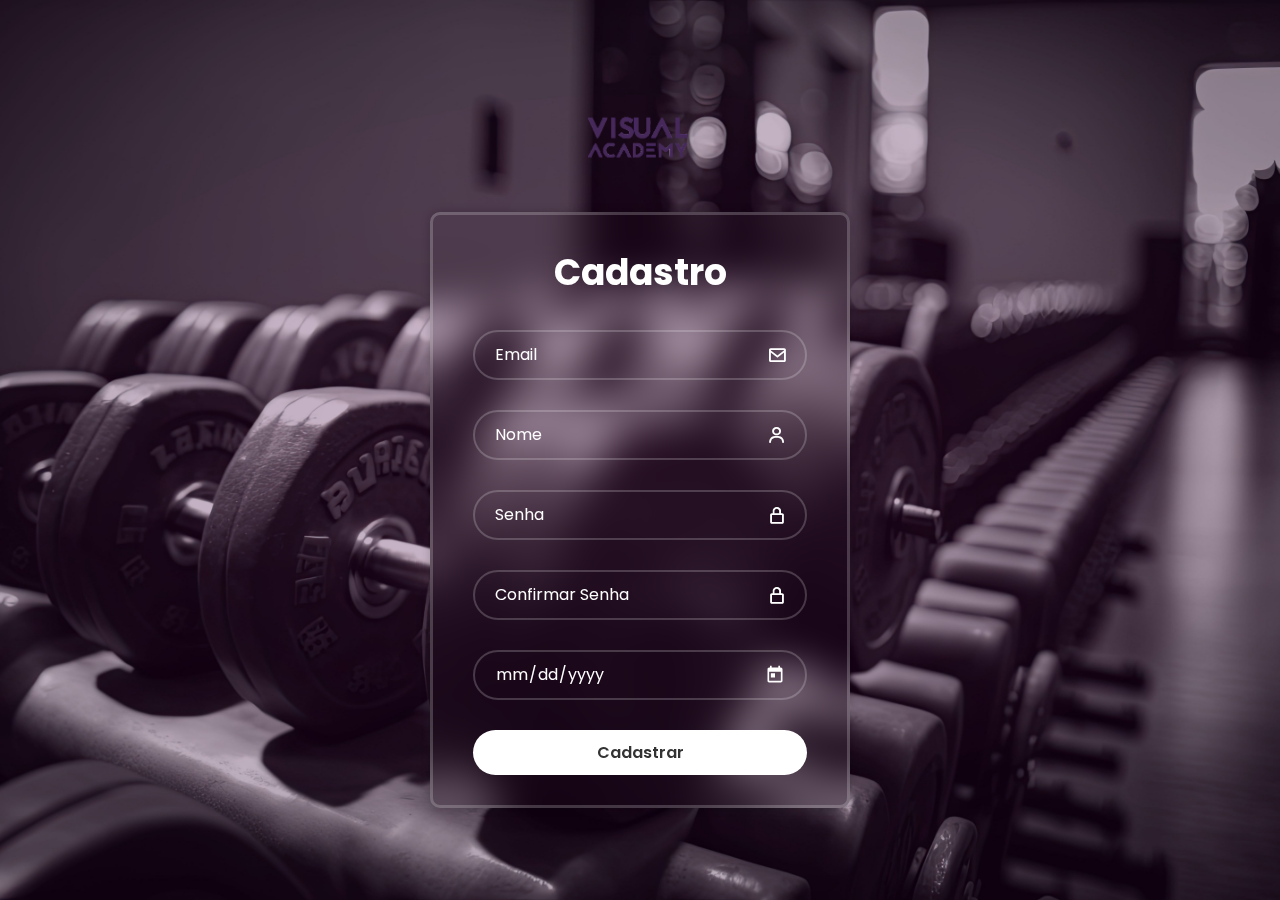
<file: Software Academia 2/HTML/cadastrar.html>
<!DOCTYPE html>
<html lang="en">

<head>
    <meta charset="UTF-8">
    <meta name="viewport" content="width=device-width, initial-scale=1.0">
    <title>Visual Academy</title>
    <link rel="stylesheet" href="../CSS/login.css">
    <link href='https://unpkg.com/boxicons@2.1.4/css/boxicons.min.css' rel='stylesheet'>
</head>

<body>

    <img id="logo" src="../IMAGENS/logo.png">

    <br>


    <div class="wrapper">
        <form action="">
            <h1>Cadastro</h1>
            <div class="input-box">
                <input type="email" name="email" placeholder="Email" required>
                <i class='bx bx-envelope'></i>
            </div>
            <div class="input-box">
                <input type="text" name="nome" placeholder="Nome" required>
                <i class='bx bx-user'></i>
            </div>
            <div class="input-box">
                <input type="password" name="senha" placeholder="Senha" required>
                <i class='bx bx-lock-alt'></i>
            </div>
            <div class="input-box">
                <input type="password" placeholder="Confirmar Senha" required>
                <i class='bx bx-lock-alt'></i>
            </div>
            <div class="input-box">
                <input type="date" name="dataNascimento" placeholder="Data de Nascimento" required>
            </div>

            <button class="btn btn-action" type="button">Cadastrar</button>
        </form>
    </div>


    <script src="../JS/cadastrar.js"></script>

    <style>
        ::-webkit-calendar-picker-indicator {
            color: rgba(0, 0, 0, 0);
            opacity: 1;
            background-image: url('data:image/svg+xml;charset=utf8,%3Csvg fill="white" height="50" viewBox="0 0 24 24" width="50" xmlns="http://www.w3.org/2000/svg"%3E%3Cpath d="M19 3h-1V1h-2v2H8V1H6v2H5c-1.11 0-1.99.9-1.99 2L3 19c0 1.1.89 2 2 2h14c1.1 0 2-.9 2-2V5c0-1.1-.9-2-2-2zm0 16H5V8h14v11zM7 10h5v5H7z"/%3E%3Cpath d="M0 0h24v24H0z" fill="none"/%3E%3C/svg%3E');
            width: 20px;
            height: 20px;
            cursor: pointer;
            position: absolute;
            right: 20px;
        }
    </style>

</body>

</html>
</file>
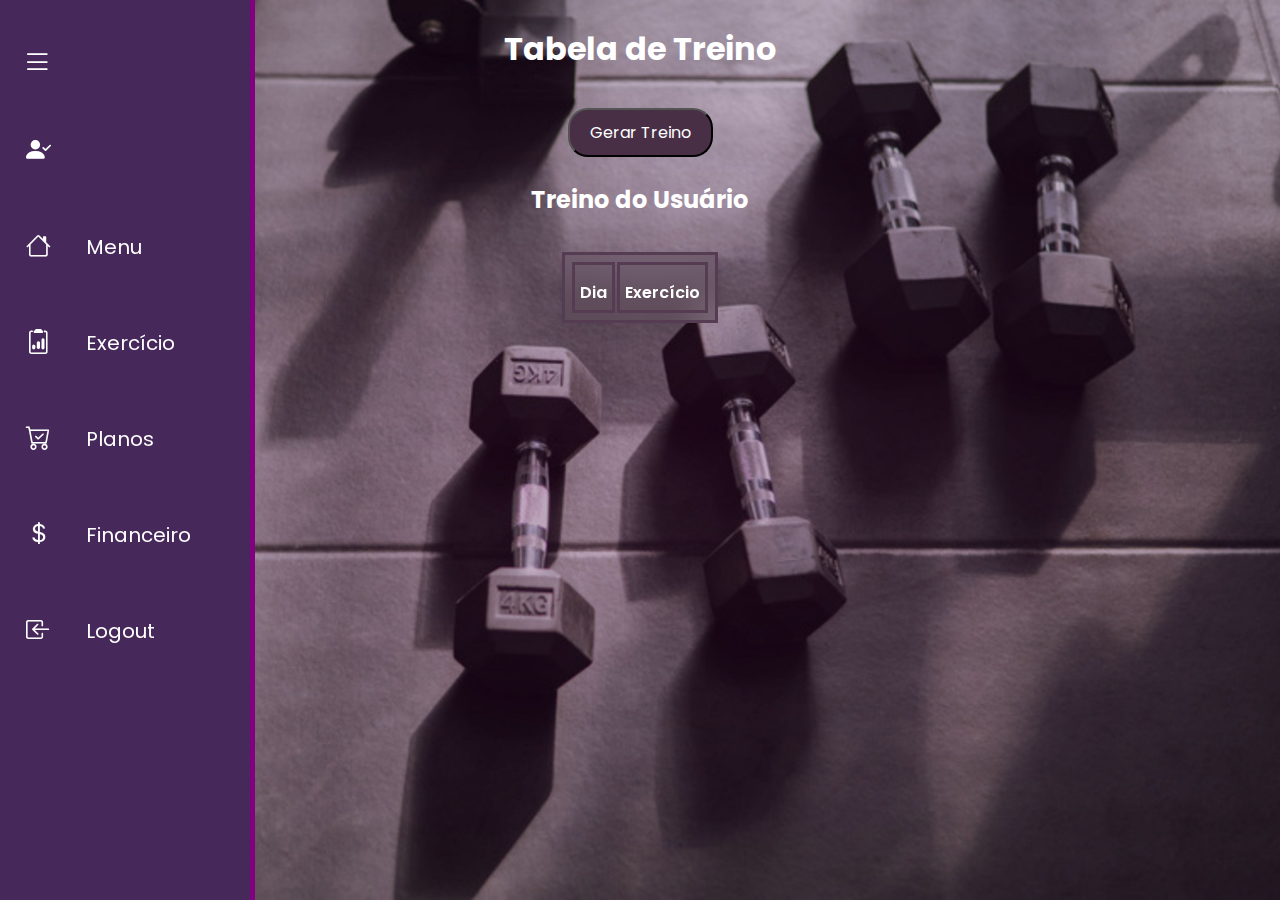
<file: Software Academia 2/HTML/exercicio.html>
<!DOCTYPE html>
<html>

<head>
    <title>Visual Academy</title>
    <meta charset="UTF-8">
    <link rel="preconnect" href="https://fonts.googleapis.com">
    <link rel="preconnect" href="https://fonts.gstatic.com" crossorigin>
    <link rel="stylesheet" href="https://cdn.jsdelivr.net/npm/bootstrap-icons@1.11.1/font/bootstrap-icons.css">

    <script src="../JS/exercicio.js"></script>
    <link rel="stylesheet" href="../CSS/exercicio.css" type="text/css">
    <script src="../JS/exercicio.js"></script>
</head>

<body>
    <nav class="menu-lateral">


        <div class="bnt-expandir">
            <i class="bi bi-list" id="bnt-exp"></i>
        </div>
        <br>

        <ul>
            <li class="item-menu">
                <a>
                    <span class="icon"><i class="bi bi-person-check-fill"></i></span>
                    <span id="nomeUsuario" class="txt-link"></span>
                </a>
            </li>
            <li class="item-menu">
                <a href="../HTML/menu.html">
                    <span class="icon"><i class="bi bi-house"></i></span>
                    <span class="txt-link">Menu</span>
                </a>
            </li>
            <li class="item-menu">
                <a href="../HTML/exercicio.html">
                    <span class="icon"><i class="bi bi-clipboard2-data"></i></span>
                    <span class="txt-link">Exercício</span>
                </a>
            </li>
            <li class="item-menu">
                <a href="../HTML/planos.html">
                    <span class="icon"><i class="bi bi-cart-check"></i></span>
                    <span class="txt-link">Planos</span>
                </a>
            </li>
            <li class="item-menu">
                <a href="../HTML/financeiro.html">
                    <span class="icon"><i class="bi bi-currency-dollar"></i></span>
                    <span class="txt-link">Financeiro</span>
                </a>
            </li>
            <li class="item-menu">
                <a href="../HTML/logout.html">
                    <span class="icon"><i class="bi bi-box-arrow-in-left"></i></span>
                    <span class="txt-link">Logout</span>
                </a>
            </li>
    </nav>
    </div>
    </form>
    </table>


    <div id="main"></div>
    <br>
    <h1>Tabela de Treino</h1>
    <br>
    <div class="name"></div>
    <button onclick="gerarTreino()">Gerar Treino</button>
    <br>
    <h2>Treino do Usuário</h2>
    <br>
    <table border="1" id="tabelaTreino">
        <tr>
            <th>Dia</th>
            <th>Exercício</th>
        </tr>



        </div>
        </form>

</body>

</html>
</file>
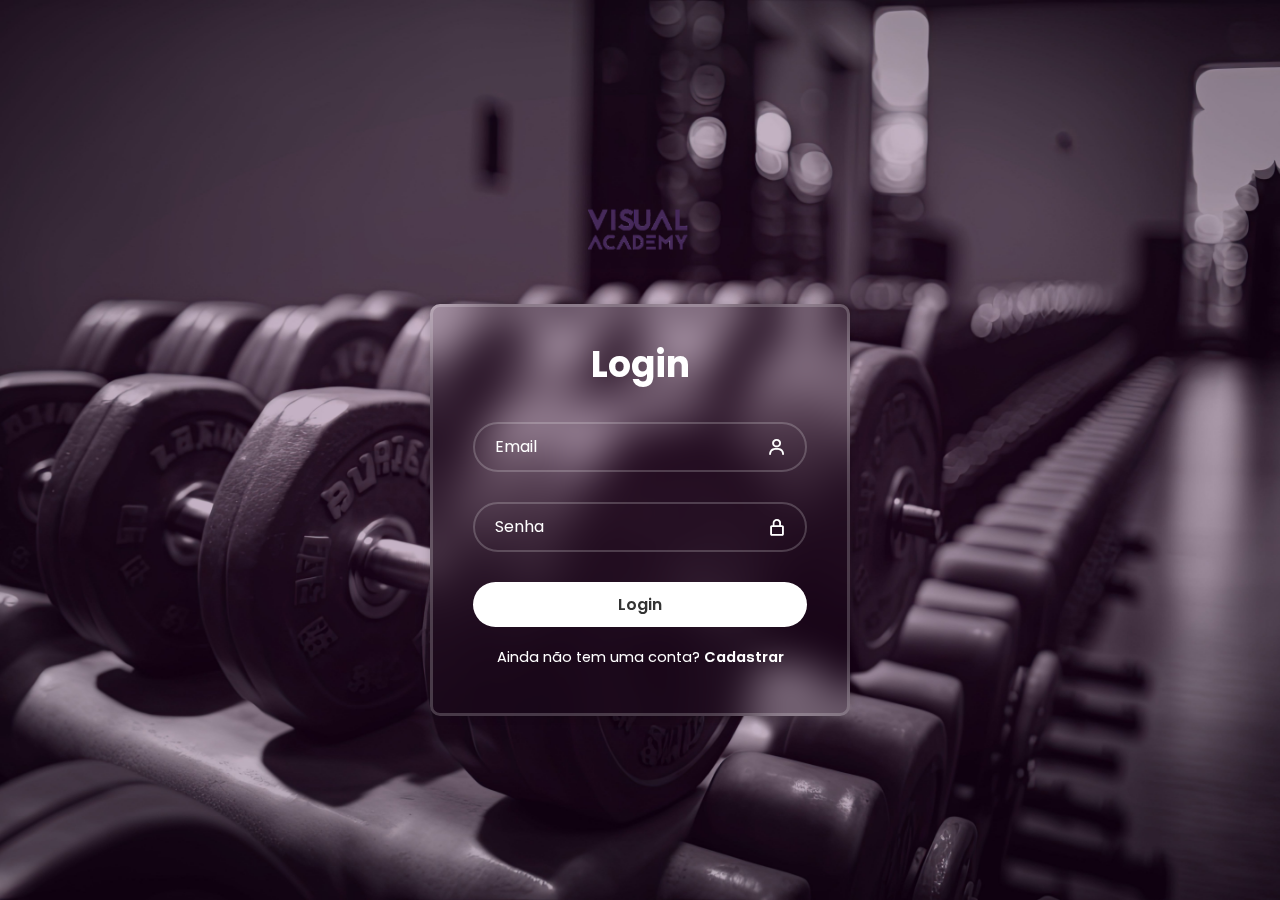
<file: Software Academia 2/HTML/login.html>
<!DOCTYPE html>
<html lang="en">

<head>
    <meta charset="UTF-8">
    <meta name="viewport" content="width=device-width, initial-scale=1.0">
    <title>Visual Academy</title>
    <link rel="stylesheet" href="../CSS/login.css">
    <link href='https://unpkg.com/boxicons@2.1.4/css/boxicons.min.css' rel='stylesheet'>
</head>

<body>

    <img id="logo" src="../IMAGENS/logo.png">

    <br>


    <div class="wrapper">
        <form action="">
            <h1>Login</h1>
            <div class="input-box">
                <input type="text" name="email" placeholder="Email" required>
                <i class='bx bx-user'></i>
            </div>
            <div class="input-box">
                <input type="password" name="senha" placeholder="Senha" required>
                <i class='bx bx-lock-alt'></i>
            </div>

            <button id="btn-login" type="button" class="btn btn-action">Login</button>
            


            <div class="register-link">
                <p>Ainda não tem uma conta? <a href="../HTML/cadastrar.html">Cadastrar</a></p>
            </div>
        </form>
    </div>

    <script src="../JS/main.js"></script>
    <script src="../JS/login.js"></script>
</body>

</html>
</file>
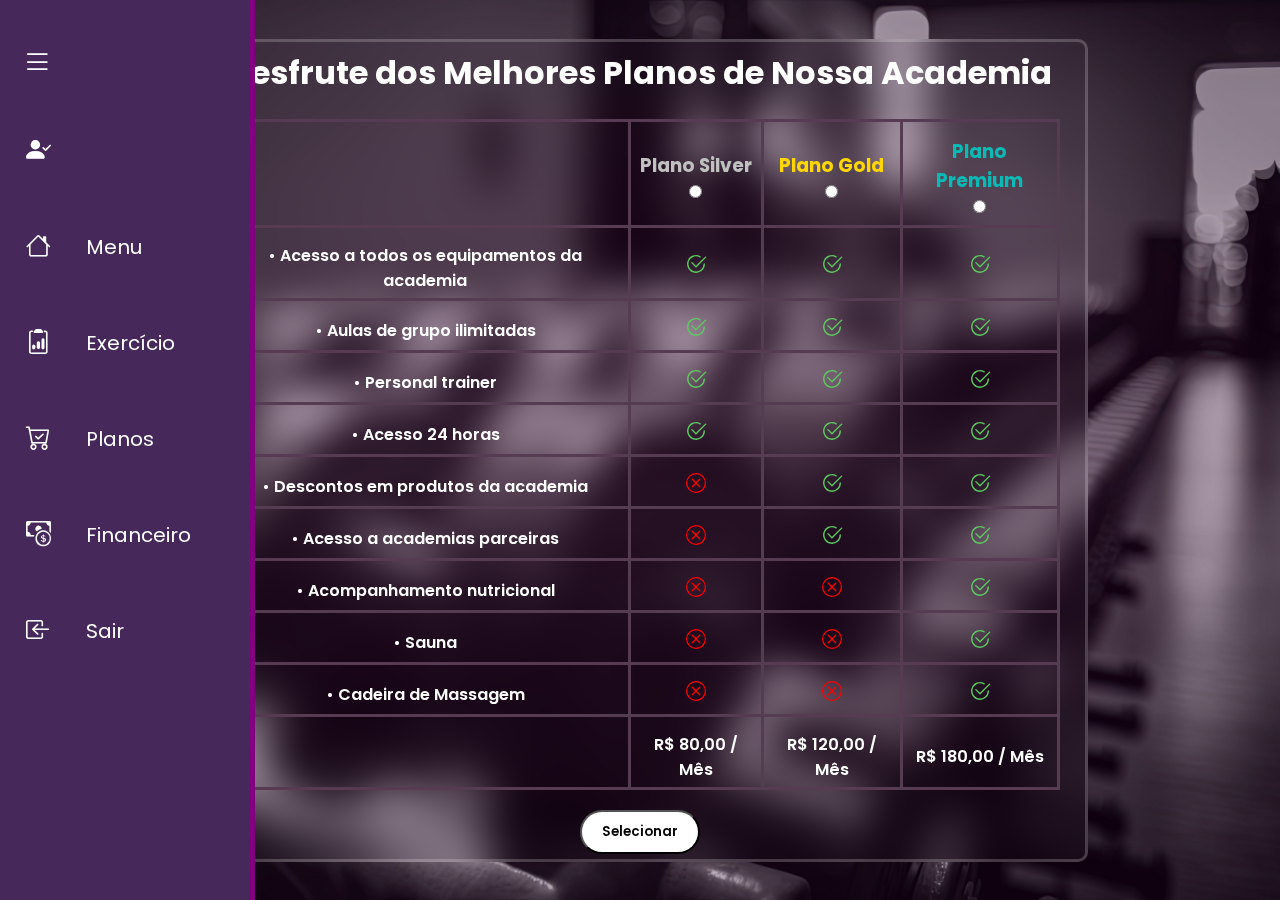
<file: Software Academia 2/HTML/planos.html>
<!DOCTYPE html>
<html lang="en">

<head>
    <meta charset="UTF-8">
    <meta http-equiv="X-UA-Compatible" content="IE=edge">
    <meta name="viewport" content="width=device-width, initial-scale=1.0">
    <title>Visual Academy</title>
    <link rel="stylesheet" href="../CSS/planos.css" type="text/css">
    <link rel="stylesheet" href="https://cdn.jsdelivr.net/npm/bootstrap-icons@1.11.1/font/bootstrap-icons.css">

</head>

<nav class="menu-lateral">

    <div class="bnt-expandir">
        <i class="bi bi-list" id="bnt-exp"></i>
    </div>
    <br>

    <ul>
        <li class="item-menu">
            <a>
                <span class="icon"><i class="bi bi-person-check-fill"></i></span>
                <span id="nomeUsuario" class="txt-link"></span>
            </a>
        </li>
        <li class="item-menu">
            <a href="../HTML/menu.html">
                <span class="icon"><i class="bi bi-house"></i></span>
                <span class="txt-link">Menu</span>
            </a>
        </li>
        <li class="item-menu">
            <a href="../HTML/exercicio.html">
                <span class="icon"><i class="bi bi-clipboard2-data"></i></span>
                <span class="txt-link">Exercício</span>
            </a>
        </li>
        <li class="item-menu">
            <a href="../HTML/planos.html">
                <span class="icon"><i class="bi bi-cart-check"></i></span>
                <span class="txt-link">Planos</span>
            </a>
        </li>
        <li class="item-menu">
            <a href="../HTML/financeiro.html">
                <span class="icon"><i class="bi bi-cash-coin"></i></span>
                <span class="txt-link">Financeiro</span>
            </a>
        </li>
        <li class="item-menu">
            <a href="../HTML/logout.html">
                <span class="icon"><i class="bi bi-box-arrow-in-left"></i></span>
                <span class="txt-link">Sair</span>
            </a>
        </li>
    </ul>
</nav>
</div>
</form>

<body>


    <div id="main">
        <h1 class="color-title">Desfrute dos Melhores Planos de Nossa Academia</h1>

        <table id="plano1">
            <tr>
                <th>
                </th>
                <th>
                    <div id="planosilver">

                        <h3 class="plan-color" style="color:#c0c0c0;">Plano Silver</h3>
                        <input type="radio" name="plano" id="silver" value="Silver">
                </th>
    </div>
    <div id="planogold">
        <th>
            <h3 class="plan-color" style="color:gold;">Plano Gold</h3>
            <input type="radio" name="plano" id="gold" value="Gold">
        </th>
    </div>

    <div id="planopremium">
        <th>
            <h3 class="plan-color" style="color:#0abab5;">Plano Premium</h3>
            <input type="radio" name="plano" id="premium" value="Premium">
        </th>
    </div>
    </div>
    </tr>
    <tr>
        <td>• Acesso a todos os equipamentos da academia</td>
        <!-- SIM -->
        <td><svg xmlns="http://www.w3.org/2000/svg" width="22" height="22" fill="#5ccb5f" class="bi bi-check2-circle"
                viewBox="0 0 16 16">
                <path
                    d="M2.5 8a5.5 5.5 0 0 1 8.25-4.764.5.5 0 0 0 .5-.866A6.5 6.5 0 1 0 14.5 8a.5.5 0 0 0-1 0 5.5 5.5 0 1 1-11 0z" />
                <path
                    d="M15.354 3.354a.5.5 0 0 0-.708-.708L8 9.293 5.354 6.646a.5.5 0 1 0-.708.708l3 3a.5.5 0 0 0 .708 0l7-7z" />
            </svg></td>
        <!-- SIM -->
        <td><svg xmlns="http://www.w3.org/2000/svg" width="22" height="22" fill="#5ccb5f" class="bi bi-check2-circle"
                viewBox="0 0 16 16">
                <path
                    d="M2.5 8a5.5 5.5 0 0 1 8.25-4.764.5.5 0 0 0 .5-.866A6.5 6.5 0 1 0 14.5 8a.5.5 0 0 0-1 0 5.5 5.5 0 1 1-11 0z" />
                <path
                    d="M15.354 3.354a.5.5 0 0 0-.708-.708L8 9.293 5.354 6.646a.5.5 0 1 0-.708.708l3 3a.5.5 0 0 0 .708 0l7-7z" />
            </svg></td>
        <!-- SIM -->
        <td><svg xmlns="http://www.w3.org/2000/svg" width="22" height="22" fill="#5ccb5f" class="bi bi-check2-circle"
                viewBox="0 0 16 16">
                <path
                    d="M2.5 8a5.5 5.5 0 0 1 8.25-4.764.5.5 0 0 0 .5-.866A6.5 6.5 0 1 0 14.5 8a.5.5 0 0 0-1 0 5.5 5.5 0 1 1-11 0z" />
                <path
                    d="M15.354 3.354a.5.5 0 0 0-.708-.708L8 9.293 5.354 6.646a.5.5 0 1 0-.708.708l3 3a.5.5 0 0 0 .708 0l7-7z" />
            </svg></td>
    </tr>
    <tr>
        <td>• Aulas de grupo ilimitadas</td>
        <!-- SIM -->
        <td><svg xmlns="http://www.w3.org/2000/svg" width="22" height="22" fill="#5ccb5f" class="bi bi-check2-circle"
                viewBox="0 0 16 16">
                <path
                    d="M2.5 8a5.5 5.5 0 0 1 8.25-4.764.5.5 0 0 0 .5-.866A6.5 6.5 0 1 0 14.5 8a.5.5 0 0 0-1 0 5.5 5.5 0 1 1-11 0z" />
                <path
                    d="M15.354 3.354a.5.5 0 0 0-.708-.708L8 9.293 5.354 6.646a.5.5 0 1 0-.708.708l3 3a.5.5 0 0 0 .708 0l7-7z" />
            </svg></td>
        <!-- SIM -->
        <td><svg xmlns="http://www.w3.org/2000/svg" width="22" height="22" fill="#5ccb5f" class="bi bi-check2-circle"
                viewBox="0 0 16 16">
                <path
                    d="M2.5 8a5.5 5.5 0 0 1 8.25-4.764.5.5 0 0 0 .5-.866A6.5 6.5 0 1 0 14.5 8a.5.5 0 0 0-1 0 5.5 5.5 0 1 1-11 0z" />
                <path
                    d="M15.354 3.354a.5.5 0 0 0-.708-.708L8 9.293 5.354 6.646a.5.5 0 1 0-.708.708l3 3a.5.5 0 0 0 .708 0l7-7z" />
            </svg></td>
        <!-- SIM -->
        <td><svg xmlns="http://www.w3.org/2000/svg" width="22" height="22" fill="#5ccb5f" class="bi bi-check2-circle"
                viewBox="0 0 16 16">
                <path
                    d="M2.5 8a5.5 5.5 0 0 1 8.25-4.764.5.5 0 0 0 .5-.866A6.5 6.5 0 1 0 14.5 8a.5.5 0 0 0-1 0 5.5 5.5 0 1 1-11 0z" />
                <path
                    d="M15.354 3.354a.5.5 0 0 0-.708-.708L8 9.293 5.354 6.646a.5.5 0 1 0-.708.708l3 3a.5.5 0 0 0 .708 0l7-7z" />
            </svg></td>
    </tr>
    <tr>
        <td>• Personal trainer </td>
        <!-- SIM -->
        <td><svg xmlns="http://www.w3.org/2000/svg" width="22" height="22" fill="#5ccb5f" class="bi bi-check2-circle"
                viewBox="0 0 16 16">
                <path
                    d="M2.5 8a5.5 5.5 0 0 1 8.25-4.764.5.5 0 0 0 .5-.866A6.5 6.5 0 1 0 14.5 8a.5.5 0 0 0-1 0 5.5 5.5 0 1 1-11 0z" />
                <path
                    d="M15.354 3.354a.5.5 0 0 0-.708-.708L8 9.293 5.354 6.646a.5.5 0 1 0-.708.708l3 3a.5.5 0 0 0 .708 0l7-7z" />
            </svg></td>
        <!-- SIM -->
        <td><svg xmlns="http://www.w3.org/2000/svg" width="22" height="22" fill="#5ccb5f" class="bi bi-check2-circle"
                viewBox="0 0 16 16">
                <path
                    d="M2.5 8a5.5 5.5 0 0 1 8.25-4.764.5.5 0 0 0 .5-.866A6.5 6.5 0 1 0 14.5 8a.5.5 0 0 0-1 0 5.5 5.5 0 1 1-11 0z" />
                <path
                    d="M15.354 3.354a.5.5 0 0 0-.708-.708L8 9.293 5.354 6.646a.5.5 0 1 0-.708.708l3 3a.5.5 0 0 0 .708 0l7-7z" />
            </svg></td>
        <!-- SIM -->
        <td><svg xmlns="http://www.w3.org/2000/svg" width="22" height="22" fill="#5ccb5f" class="bi bi-check2-circle"
                viewBox="0 0 16 16">
                <path
                    d="M2.5 8a5.5 5.5 0 0 1 8.25-4.764.5.5 0 0 0 .5-.866A6.5 6.5 0 1 0 14.5 8a.5.5 0 0 0-1 0 5.5 5.5 0 1 1-11 0z" />
                <path
                    d="M15.354 3.354a.5.5 0 0 0-.708-.708L8 9.293 5.354 6.646a.5.5 0 1 0-.708.708l3 3a.5.5 0 0 0 .708 0l7-7z" />
            </svg></td>
    </tr>
    <tr>
        <td>• Acesso 24 horas </td>
        <!-- SIM -->
        <td><svg xmlns="http://www.w3.org/2000/svg" width="22" height="22" fill="#5ccb5f" class="bi bi-check2-circle"
                viewBox="0 0 16 16">
                <path
                    d="M2.5 8a5.5 5.5 0 0 1 8.25-4.764.5.5 0 0 0 .5-.866A6.5 6.5 0 1 0 14.5 8a.5.5 0 0 0-1 0 5.5 5.5 0 1 1-11 0z" />
                <path
                    d="M15.354 3.354a.5.5 0 0 0-.708-.708L8 9.293 5.354 6.646a.5.5 0 1 0-.708.708l3 3a.5.5 0 0 0 .708 0l7-7z" />
            </svg></td>
        <!-- SIM -->
        <td><svg xmlns="http://www.w3.org/2000/svg" width="22" height="22" fill="#5ccb5f" class="bi bi-check2-circle"
                viewBox="0 0 16 16">
                <path
                    d="M2.5 8a5.5 5.5 0 0 1 8.25-4.764.5.5 0 0 0 .5-.866A6.5 6.5 0 1 0 14.5 8a.5.5 0 0 0-1 0 5.5 5.5 0 1 1-11 0z" />
                <path
                    d="M15.354 3.354a.5.5 0 0 0-.708-.708L8 9.293 5.354 6.646a.5.5 0 1 0-.708.708l3 3a.5.5 0 0 0 .708 0l7-7z" />
            </svg></td>
        <!-- SIM -->
        <td><svg xmlns="http://www.w3.org/2000/svg" width="22" height="22" fill="#5ccb5f" class="bi bi-check2-circle"
                viewBox="0 0 16 16">
                <path
                    d="M2.5 8a5.5 5.5 0 0 1 8.25-4.764.5.5 0 0 0 .5-.866A6.5 6.5 0 1 0 14.5 8a.5.5 0 0 0-1 0 5.5 5.5 0 1 1-11 0z" />
                <path
                    d="M15.354 3.354a.5.5 0 0 0-.708-.708L8 9.293 5.354 6.646a.5.5 0 1 0-.708.708l3 3a.5.5 0 0 0 .708 0l7-7z" />
            </svg></td>
    </tr>
    <tr>
        <td>• Descontos em produtos da academia </td>
        <!-- NÃO -->
        <td><svg xmlns="http://www.w3.org/2000/svg" width="20" height="20" fill="#FF0000" class="bi bi-x-circle"
                viewBox="0 0 16 16">
                <path d="M8 15A7 7 0 1 1 8 1a7 7 0 0 1 0 14zm0 1A8 8 0 1 0 8 0a8 8 0 0 0 0 16z" />
                <path
                    d="M4.646 4.646a.5.5 0 0 1 .708 0L8 7.293l2.646-2.647a.5.5 0 0 1 .708.708L8.707 8l2.647 2.646a.5.5 0 0 1-.708.708L8 8.707l-2.646 2.647a.5.5 0 0 1-.708-.708L7.293 8 4.646 5.354a.5.5 0 0 1 0-.708z" />
            </svg></td>
        <!-- SIM -->
        <td><svg xmlns="http://www.w3.org/2000/svg" width="22" height="22" fill="#5ccb5f" class="bi bi-check2-circle"
                viewBox="0 0 16 16">
                <path
                    d="M2.5 8a5.5 5.5 0 0 1 8.25-4.764.5.5 0 0 0 .5-.866A6.5 6.5 0 1 0 14.5 8a.5.5 0 0 0-1 0 5.5 5.5 0 1 1-11 0z" />
                <path
                    d="M15.354 3.354a.5.5 0 0 0-.708-.708L8 9.293 5.354 6.646a.5.5 0 1 0-.708.708l3 3a.5.5 0 0 0 .708 0l7-7z" />
            </svg></td>
        <!-- SIM -->
        <td><svg xmlns="http://www.w3.org/2000/svg" width="22" height="22" fill="#5ccb5f" class="bi bi-check2-circle"
                viewBox="0 0 16 16">
                <path
                    d="M2.5 8a5.5 5.5 0 0 1 8.25-4.764.5.5 0 0 0 .5-.866A6.5 6.5 0 1 0 14.5 8a.5.5 0 0 0-1 0 5.5 5.5 0 1 1-11 0z" />
                <path
                    d="M15.354 3.354a.5.5 0 0 0-.708-.708L8 9.293 5.354 6.646a.5.5 0 1 0-.708.708l3 3a.5.5 0 0 0 .708 0l7-7z" />
            </svg></td>
    </tr>
    <tr>
        <td>• Acesso a academias parceiras </td>
        <!-- NÃO -->
        <td><svg xmlns="http://www.w3.org/2000/svg" width="20" height="20" fill="#FF0000" class="bi bi-x-circle"
                viewBox="0 0 16 16">
                <path d="M8 15A7 7 0 1 1 8 1a7 7 0 0 1 0 14zm0 1A8 8 0 1 0 8 0a8 8 0 0 0 0 16z" />
                <path
                    d="M4.646 4.646a.5.5 0 0 1 .708 0L8 7.293l2.646-2.647a.5.5 0 0 1 .708.708L8.707 8l2.647 2.646a.5.5 0 0 1-.708.708L8 8.707l-2.646 2.647a.5.5 0 0 1-.708-.708L7.293 8 4.646 5.354a.5.5 0 0 1 0-.708z" />
            </svg></td>
        <!-- NÃO -->
        <td><svg xmlns="http://www.w3.org/2000/svg" width="22" height="22" fill="#5ccb5f" class="bi bi-check2-circle"
                viewBox="0 0 16 16">
                <path
                    d="M2.5 8a5.5 5.5 0 0 1 8.25-4.764.5.5 0 0 0 .5-.866A6.5 6.5 0 1 0 14.5 8a.5.5 0 0 0-1 0 5.5 5.5 0 1 1-11 0z" />
                <path
                    d="M15.354 3.354a.5.5 0 0 0-.708-.708L8 9.293 5.354 6.646a.5.5 0 1 0-.708.708l3 3a.5.5 0 0 0 .708 0l7-7z" />
            </svg></td>
        <!-- SIM -->
        <td><svg xmlns="http://www.w3.org/2000/svg" width="22" height="22" fill="#5ccb5f" class="bi bi-check2-circle"
                viewBox="0 0 16 16">
                <path
                    d="M2.5 8a5.5 5.5 0 0 1 8.25-4.764.5.5 0 0 0 .5-.866A6.5 6.5 0 1 0 14.5 8a.5.5 0 0 0-1 0 5.5 5.5 0 1 1-11 0z" />
                <path
                    d="M15.354 3.354a.5.5 0 0 0-.708-.708L8 9.293 5.354 6.646a.5.5 0 1 0-.708.708l3 3a.5.5 0 0 0 .708 0l7-7z" />
            </svg></td>
    </tr>
    <tr>
        <td>• Acompanhamento nutricional </td>
        <!-- NÃO -->
        <td><svg xmlns="http://www.w3.org/2000/svg" width="20" height="20" fill="#FF0000" class="bi bi-x-circle"
                viewBox="0 0 16 16">
                <path d="M8 15A7 7 0 1 1 8 1a7 7 0 0 1 0 14zm0 1A8 8 0 1 0 8 0a8 8 0 0 0 0 16z" />
                <path
                    d="M4.646 4.646a.5.5 0 0 1 .708 0L8 7.293l2.646-2.647a.5.5 0 0 1 .708.708L8.707 8l2.647 2.646a.5.5 0 0 1-.708.708L8 8.707l-2.646 2.647a.5.5 0 0 1-.708-.708L7.293 8 4.646 5.354a.5.5 0 0 1 0-.708z" />
            </svg></td>
        <!-- NÃO -->
        <td><svg xmlns="http://www.w3.org/2000/svg" width="20" height="20" fill="#FF0000" class="bi bi-x-circle"
                viewBox="0 0 16 16">
                <path d="M8 15A7 7 0 1 1 8 1a7 7 0 0 1 0 14zm0 1A8 8 0 1 0 8 0a8 8 0 0 0 0 16z" />
                <path
                    d="M4.646 4.646a.5.5 0 0 1 .708 0L8 7.293l2.646-2.647a.5.5 0 0 1 .708.708L8.707 8l2.647 2.646a.5.5 0 0 1-.708.708L8 8.707l-2.646 2.647a.5.5 0 0 1-.708-.708L7.293 8 4.646 5.354a.5.5 0 0 1 0-.708z" />
            </svg></td>
        <!-- SIM -->
        <td><svg xmlns="http://www.w3.org/2000/svg" width="22" height="22" fill="#5ccb5f" class="bi bi-check2-circle"
                viewBox="0 0 16 16">
                <path
                    d="M2.5 8a5.5 5.5 0 0 1 8.25-4.764.5.5 0 0 0 .5-.866A6.5 6.5 0 1 0 14.5 8a.5.5 0 0 0-1 0 5.5 5.5 0 1 1-11 0z" />
                <path
                    d="M15.354 3.354a.5.5 0 0 0-.708-.708L8 9.293 5.354 6.646a.5.5 0 1 0-.708.708l3 3a.5.5 0 0 0 .708 0l7-7z" />
            </svg></td>
    </tr>
    <tr>
        <td>• Sauna</td>
        <!-- NÃO -->
        <td><svg xmlns="http://www.w3.org/2000/svg" width="20" height="20" fill="#FF0000" class="bi bi-x-circle"
                viewBox="0 0 16 16">
                <path d="M8 15A7 7 0 1 1 8 1a7 7 0 0 1 0 14zm0 1A8 8 0 1 0 8 0a8 8 0 0 0 0 16z" />
                <path
                    d="M4.646 4.646a.5.5 0 0 1 .708 0L8 7.293l2.646-2.647a.5.5 0 0 1 .708.708L8.707 8l2.647 2.646a.5.5 0 0 1-.708.708L8 8.707l-2.646 2.647a.5.5 0 0 1-.708-.708L7.293 8 4.646 5.354a.5.5 0 0 1 0-.708z" />
            </svg></td>
        <!-- NÃO -->
        <td><svg xmlns="http://www.w3.org/2000/svg" width="20" height="20" fill="#FF0000" class="bi bi-x-circle"
                viewBox="0 0 16 16">
                <path d="M8 15A7 7 0 1 1 8 1a7 7 0 0 1 0 14zm0 1A8 8 0 1 0 8 0a8 8 0 0 0 0 16z" />
                <path
                    d="M4.646 4.646a.5.5 0 0 1 .708 0L8 7.293l2.646-2.647a.5.5 0 0 1 .708.708L8.707 8l2.647 2.646a.5.5 0 0 1-.708.708L8 8.707l-2.646 2.647a.5.5 0 0 1-.708-.708L7.293 8 4.646 5.354a.5.5 0 0 1 0-.708z" />
            </svg></td>
        <!-- SIM -->
        <td><svg xmlns="http://www.w3.org/2000/svg" width="22" height="22" fill="#5ccb5f" class="bi bi-check2-circle"
                viewBox="0 0 16 16">
                <path
                    d="M2.5 8a5.5 5.5 0 0 1 8.25-4.764.5.5 0 0 0 .5-.866A6.5 6.5 0 1 0 14.5 8a.5.5 0 0 0-1 0 5.5 5.5 0 1 1-11 0z" />
                <path
                    d="M15.354 3.354a.5.5 0 0 0-.708-.708L8 9.293 5.354 6.646a.5.5 0 1 0-.708.708l3 3a.5.5 0 0 0 .708 0l7-7z" />
            </svg></td>
    </tr>
    <tr>
        <td>• Cadeira de Massagem </td>
        <!-- NÃO -->
        <td><svg xmlns="http://www.w3.org/2000/svg" width="20" height="20" fill="#FF0000" class="bi bi-x-circle"
                viewBox="0 0 16 16">
                <path d="M8 15A7 7 0 1 1 8 1a7 7 0 0 1 0 14zm0 1A8 8 0 1 0 8 0a8 8 0 0 0 0 16z" />
                <path
                    d="M4.646 4.646a.5.5 0 0 1 .708 0L8 7.293l2.646-2.647a.5.5 0 0 1 .708.708L8.707 8l2.647 2.646a.5.5 0 0 1-.708.708L8 8.707l-2.646 2.647a.5.5 0 0 1-.708-.708L7.293 8 4.646 5.354a.5.5 0 0 1 0-.708z" />
            </svg></td>
        <!-- NÃO -->
        <td><svg xmlns="http://www.w3.org/2000/svg" width="20" height="20" fill="#FF0000" class="bi bi-x-circle"
                viewBox="0 0 16 16">
                <path d="M8 15A7 7 0 1 1 8 1a7 7 0 0 1 0 14zm0 1A8 8 0 1 0 8 0a8 8 0 0 0 0 16z" />
                <path
                    d="M4.646 4.646a.5.5 0 0 1 .708 0L8 7.293l2.646-2.647a.5.5 0 0 1 .708.708L8.707 8l2.647 2.646a.5.5 0 0 1-.708.708L8 8.707l-2.646 2.647a.5.5 0 0 1-.708-.708L7.293 8 4.646 5.354a.5.5 0 0 1 0-.708z" />
            </svg></td>
        <!-- SIM -->
        <td><svg xmlns="http://www.w3.org/2000/svg" width="22" height="22" fill="#5ccb5f" class="bi bi-check2-circle"
                viewBox="0 0 16 16">
                <path
                    d="M2.5 8a5.5 5.5 0 0 1 8.25-4.764.5.5 0 0 0 .5-.866A6.5 6.5 0 1 0 14.5 8a.5.5 0 0 0-1 0 5.5 5.5 0 1 1-11 0z" />
                <path
                    d="M15.354 3.354a.5.5 0 0 0-.708-.708L8 9.293 5.354 6.646a.5.5 0 1 0-.708.708l3 3a.5.5 0 0 0 .708 0l7-7z" />
            </svg></td>
    </tr>
    </div>
    </form>




    <tr>
        <td></td>
        <td>R$ 80,00 / Mês</td>
        <td>R$ 120,00 / Mês</td>
        <td>R$ 180,00 / Mês</td>
    </tr>
    </table>


    <button id="btn-select" onclick="verificaSelecionado()">Selecionar</button>




    <script src="../JS/planos.js"></script>

    <script>
        if (localStorage.idAlunoLogado.length != 0) {
            let data = JSON.parse(localStorage.alunosArr)
            for (let counter = 0; counter < data.length; counter++) {
                if (data[counter].id == localStorage.idAlunoLogado) {
                    document.getElementById("nomeUsuario").innerText = '' + data[counter].nome;
                }
            }
        }

    </script>

    <script>
        localStorage.planoEscolhido = {valor:80.00,planoNome:'nomeplano'}
    </script>
</body>

</html>
</file>
<file: Software Academia 2/CSS/login.css>
@import url("https:/fonts.googleapis.com/css2?family=Poppins:wght@300;400;500;600;700;800;900&display=swap");

* {
    margin: 0;
    padding: 0;
    box-sizing: border-box;
    font-family: "Poppins", sans-serif;
}

body{
    display: flex;
    flex-direction: column;
    justify-content: center;
    align-items: center;
    min-height: 100vh;
    background-image: url('../IMAGENS/login.jpg');
    background-position: center;
    background-attachment: fixed;
    background-size: cover;
}

.wrapper {
    width: 420px;
    background: transparent;
    border: solid rgba(255, 255, 255, .2);
    backdrop-filter: blur(20px);
    box-shadow: 0 0 10px rgba(0, 0, 0, .2);
    color: #fff;
    border-radius: 10px;
    padding: 30px 40px;
}

.wrapper h1 {
    font-size: 36px;
    text-align: center;
}

.wrapper .input-box {
    position: relative;
    width: 100%;
    height: 50px;
    margin: 30px 0;
}

.input-box input {
    width: 100%;
    height: 100%;
    background: transparent;
    border: none;
    outline: none;
    border: 2px solid rgba(255, 255, 255, .2);
    border-radius: 40px;
    font-size: 16px;
    color: #fff;
    padding: 20px 45px 20px 20px;
}

.input-box input::placeholder {
    color: #fff;
}

.input-box i {
    position: absolute;
    right: 20px;
    top: 50%;
    transform: translateY(-50%);
    font-size: 20px;
}


.wrapper .remember-forgot {
    display: flex;
    justify-content: space-between;
    font-size: 14.5px;
    margin: -15px 0 15px;
}

.remember-forgot label input {
    accent-color: #fff;
    margin-right: 3px;
}

.remember-forgot a {
    color: #fff;
    text-decoration: none;
}

.remember-forgot a:hover {
    text-decoration: underline;
}

.wrapper .btn {
    width: 100%;
    height: 45px;
    background: #fff;
    border: none;
    outline: none;
    border-radius: 40px;
    box-shadow: 0 0 10px rbga(0, 0, 0, .1);
    cursor: pointer;
    font-size: 16px;
    color: #333;
    font-weight: 600;
}

.wrapper .register-link {
    font-size: 14.5px;
    text-align: center;
    margin: 20px 0 15px;
}

.register-link p a {
    color: #fff;
    text-decoration: none;
    font-weight: 600;
    
}

.register-link p a:hover {
    text-decoration: underline;
}

#logo {
   display: flex;
   width: 150px; 
}
</file>
<file: Software Academia 2/CSS/exercicio.css>
@import url("https:/fonts.googleapis.com/css2?family=Poppins:wght@300;400;500;600;700;800;900&display=swap");

* {
    margin: 0;
    padding: 0;
    box-sizing: border-box;
    font-family: "Poppins", sans-serif;
}
body{
    background-image: url(../IMAGENS/GerarTreino.jpg);
    background-position: center;
    background-attachment: fixed;
    background-size: cover;

}

nav.menu-lateral {
    width: 65px;
    height: 100%;
    background-color: #46295a;
    padding: 40px 0 40px 0%;
    box-shadow: 5px 0 0 purple;
    position: fixed;
    overflow: hidden;
    transition: .5s;
}

nav.menu-lateral:hover {
    width: 250px;
}

.bnt-expandir {
    width: 100%;
    padding-left: 15px;

}

.bnt-expandir>i {
    color: #fff;
    font-size: 30px;
    cursor: pointer;
    padding-left: 3%;
}


ul {
    height: 100%;
    list-style-type: none;
}

ul li.item-menu {
    transition: 0.5s;
}


ul li.item-menu:hover {
    background-color: purple;
}

ul li.item-menu a {
    color: #fff;
    text-decoration: none;
    font-size: 20px;
    padding: 20px 3%;
    display: flex;
    margin-bottom: 15px;
    line-height: 40px;

}

ul li.item-menu a .txt-link {
    margin-left: 35px;
}

ul li.item-menu a .icon>i {
    font-size: 25px;
    margin-left: 18px;
}



button {
    display: block;
    background-color: rgba(72, 47, 70);
    color: #fff;
    padding: 10px 20px;
    margin-top: 20px;
    border-radius: 5px;
    cursor: pointer;
    font-size: medium;
    border-radius: 20px;
    margin: 10px auto 0;

}

button:hover {
    background-color: rgba(72, 47, 70);
    transition: 0.3s;

}

#tabelaTreino {
    color: #fff;
   
    text-align: center;
    margin: 10px auto 0;
    border: #fff;
    border: 3px solid rgb(85, 60, 83);
    padding: 5px;
    backdrop-filter: blur(20px);
    box-shadow: 0 0 10px rgba(0, 0, 0, 0.1);
    text-align: center;
}


h1,
h2 {
    text-align: center;
    color: #fff;

}

#userID {
    text-align: center;
    font-size: large;
    border-radius: 20px;
    width: 25%;
    color: #fff;
    margin: 10px auto 0;

}

th,
td {

    border: 3px solid rgb(85, 60, 83);
    padding: 5px;
    text-align: center;
    padding-top: 15px;
    font-weight: 600;

}
</file>
<file: Software Academia 2/CSS/planos.css>
@import url("https:/fonts.googleapis.com/css2?family=Poppins:wght@300;400;500;600;700;800;900&display=swap");

* {
    margin: 0;
    padding: 0;
    box-sizing: border-box;
    font-family: "Poppins", sans-serif;

}


body {
    display: flex;
    flex-direction: column;
    justify-content: center;
    align-items: center;
    min-height: 100vh;
    background-image: url('../IMAGENS/login.jpg');
    background-position: center;
    background-attachment: fixed;
    background-size: cover;
    
}


nav.menu-lateral {
    width: 65px;
    height: 100%;
    background-color: #46295a;
    padding: 40px 0 40px 0%;
    box-shadow: 5px 0 0 purple;
    position: fixed;
    left: 0;
    top: 0;
    overflow: hidden;
    transition: .5s;
    z-index: 10;
}

nav.menu-lateral:hover {
    width: 250px;
}

.bnt-expandir {
    width: 100%;
    padding-left: 15px;

}

.bnt-expandir>i {
    color: #fff;
    font-size: 30px;
    cursor: pointer;
    padding-left: 3%;
}


ul {
    height: 100%;
    list-style-type: none;
}

ul li.item-menu {
    transition: 0.5s;
}


ul li.item-menu:hover {
    background-color: purple;
}

ul li.item-menu a {
    color: #fff;
    text-decoration: none;
    font-size: 20px;
    padding: 20px 3%;
    display: flex;
    margin-bottom: 15px;
    line-height: 40px;

}

ul li.item-menu a .txt-link {
    margin-left: 35px;
}

ul li.item-menu a .icon>i {
    font-size: 25px;
    margin-left: 18px;
}



table {
    border-collapse: collapse;
    width: auto;
    margin: 20px;
        
}

th,td {

    border: 3px solid rgb(85, 60, 83);
    padding: 5px;
    text-align: center;
    padding-top: 15px;
    font-weight: 600;


}


.selected {
    background-color: #4CAF50;

}

input[type="radio"]:checked+label {
    background-color: #007BFF;
    color: #fff;
}

#btn-select {
    background-color: rgb(255, 255, 255);
    color: black;
    padding: 10px 20px;
    border-radius: 40px;
    cursor: pointer;
    font-weight: 600;
    align-items: center;
    margin: auto;
    display: inline-block;

}

#btn-select:hover {
    background-color: rgb(72, 47, 70);
}

#main {
    color: #fff;
    width: 70%;
    border: 2px;
    border-radius: 10px;
    border: solid rgba(255, 255, 255, .2);
    backdrop-filter: blur(20px);
    padding: 5px;
    display: flex;
    flex-direction: column;

}

#main .color-title {
    color: #fff;
    text-align: center;
    border-radius: 20px;
    padding: 2px;

}


.plan-color {
    cursor: pointer;
}



td.colhover,
th.colhover {
    background-color: rgba(255, 255, 255, .2)
}
</file>
